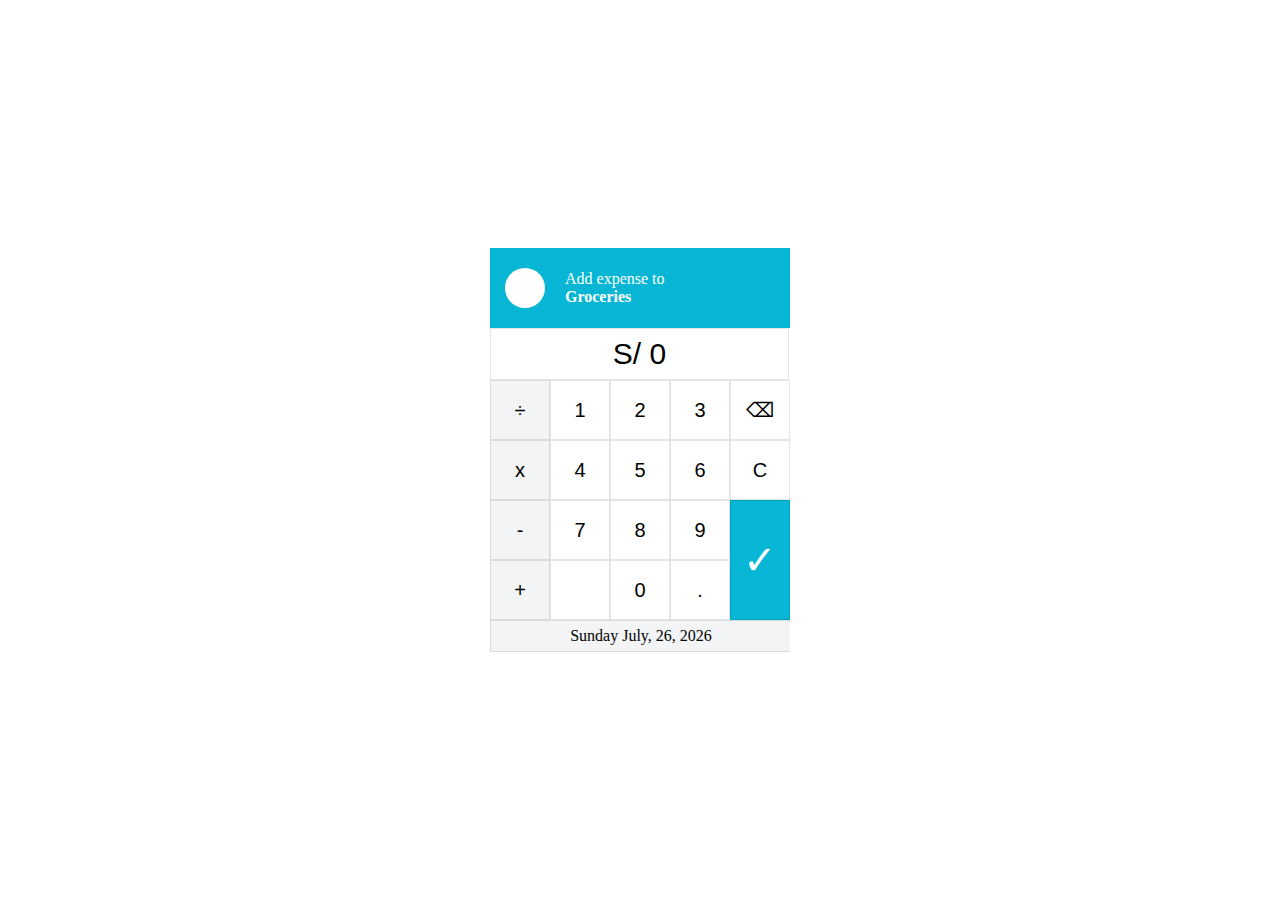
<file: index.html>
<!DOCTYPE html><html lang="en"><head>
  <meta charset="utf-8">
  <title>Sesion10</title>
  <base href="./">
  <meta name="viewport" content="width=device-width, initial-scale=1">
  <link rel="icon" type="image/x-icon" href="favicon.ico">
  <link rel="stylesheet" href="https://cdnjs.cloudflare.com/ajax/libs/font-awesome/6.2.1/css/all.min.css" integrity="sha512-MV7K8+y+gLIBoVD59lQIYicR65iaqukzvf/nwasF0nqhPay5w/9lJmVM2hMDcnK1OnMGCdVK+iQrJ7lzPJQd1w==" crossorigin="anonymous" referrerpolicy="no-referrer">
<style>*{margin:0;padding:0}body{width:100%;height:100vh;display:grid;place-content:center}</style><link rel="stylesheet" href="styles.de2b5bdcd144cf17.css" media="print" onload="this.media='all'"><noscript><link rel="stylesheet" href="styles.de2b5bdcd144cf17.css"></noscript></head>

<body>
  <app-root></app-root>
<script src="runtime.25377ec3c0fd878c.js" type="module"></script><script src="polyfills.40ab91e9889346b6.js" type="module"></script><script src="main.6cd78e8b94d2b50a.js" type="module"></script>


</body></html>
</file>
<file: styles.de2b5bdcd144cf17.css>
*{margin:0;padding:0}body{width:100%;height:100vh;display:grid;place-content:center}
</file>
